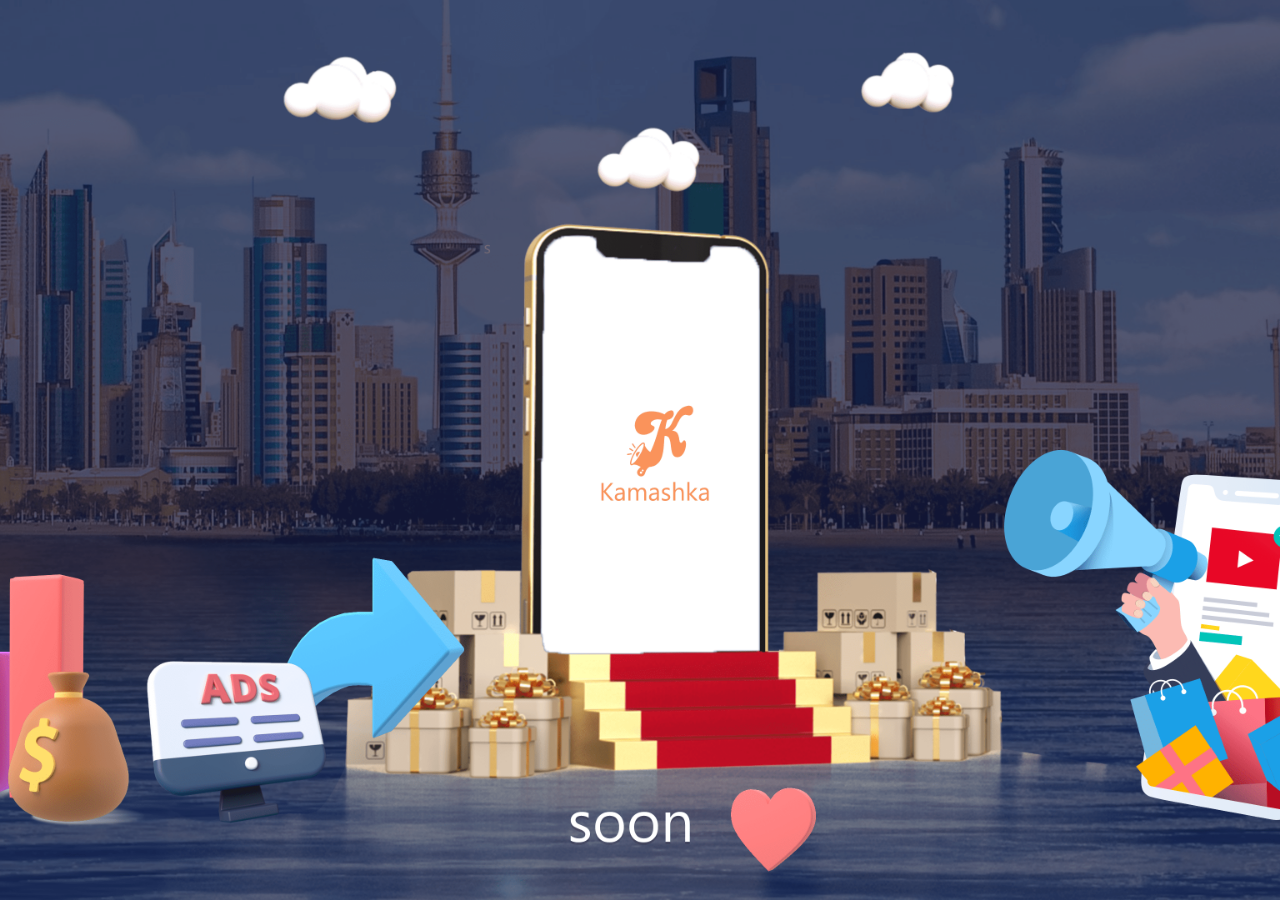
<file: soon.html>
<!DOCTYPE html>
<html>
<style>
body, html {
  height: 100%;
  margin: 0;
}

.bgimg {
  background-image: url('img/bg.png');
  height: 100%;
  background-position: center;
  background-size: cover;
  position: relative;
  color: white;
  font-family: "Courier New", Courier, monospace;
  font-size: 25px;
}

 
</style>
<body>

<div class="bgimg">
 
</div>

</body>
</html>
</file>
